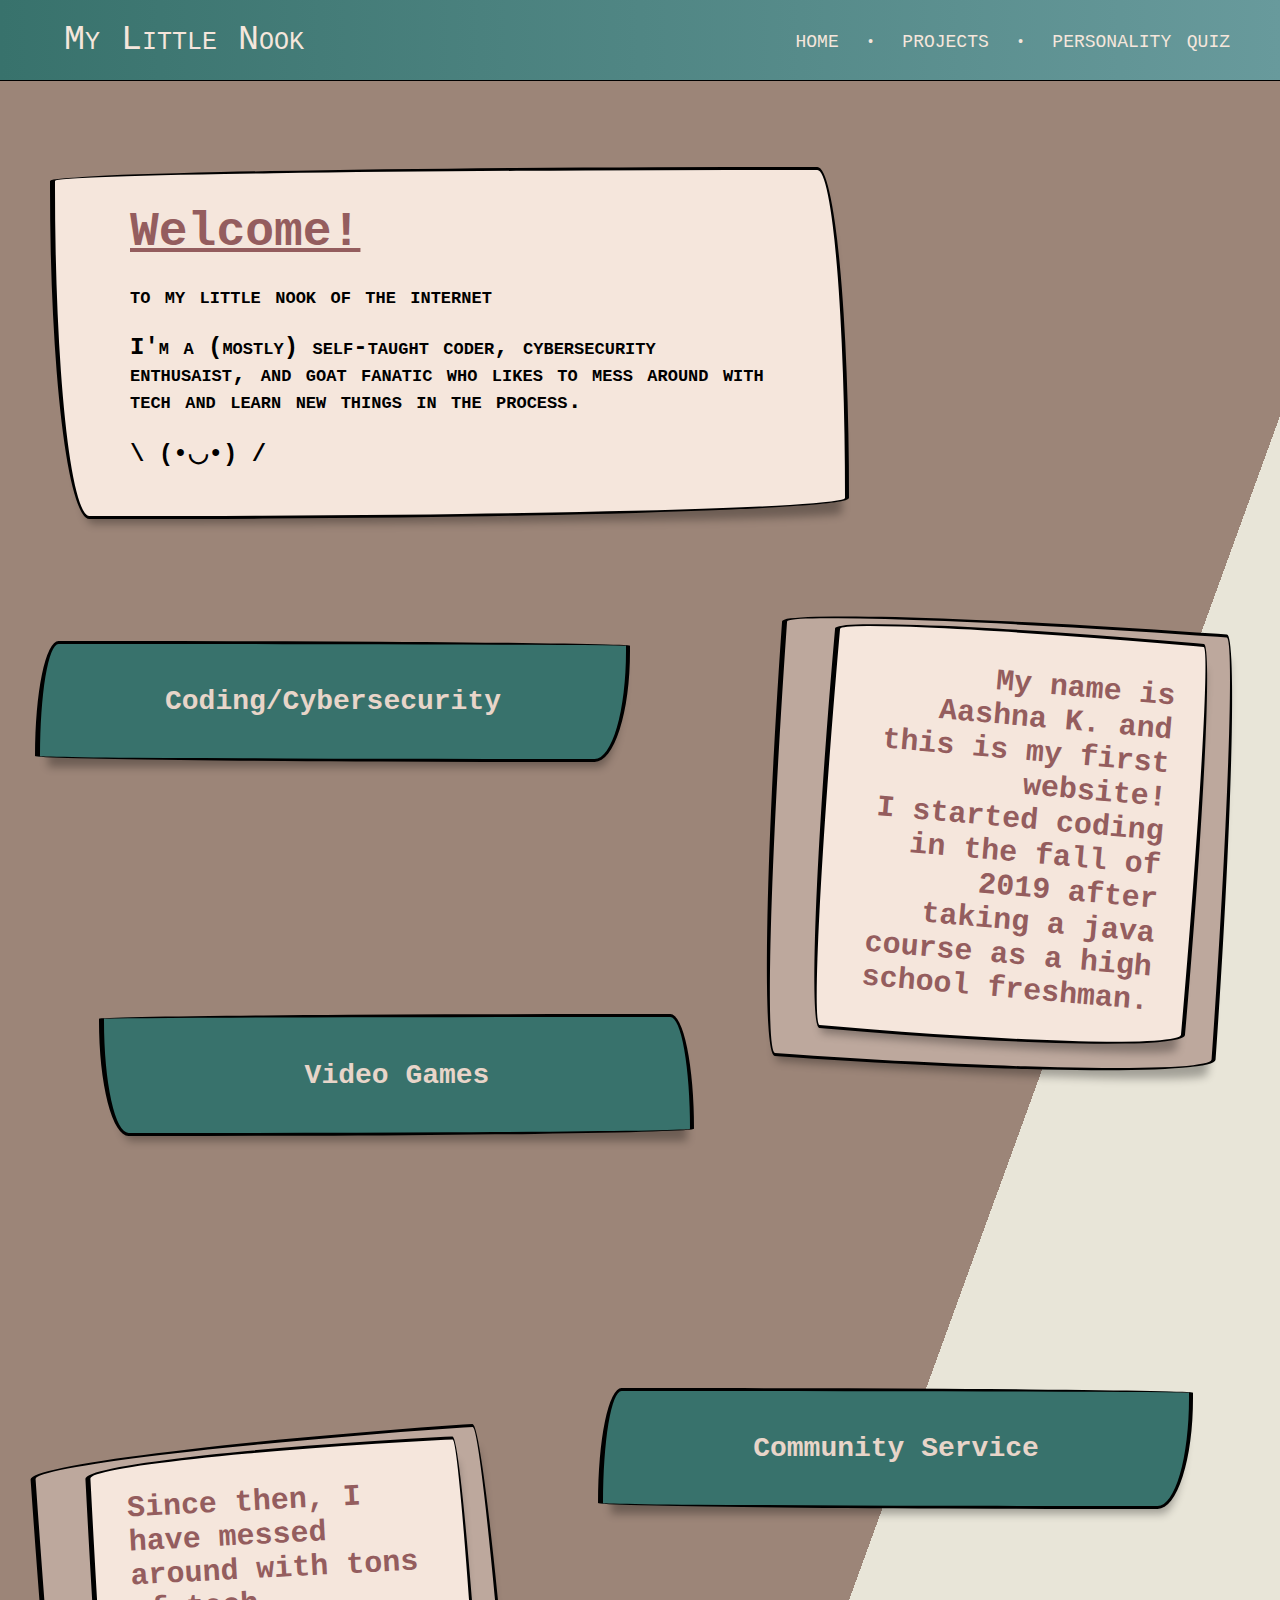
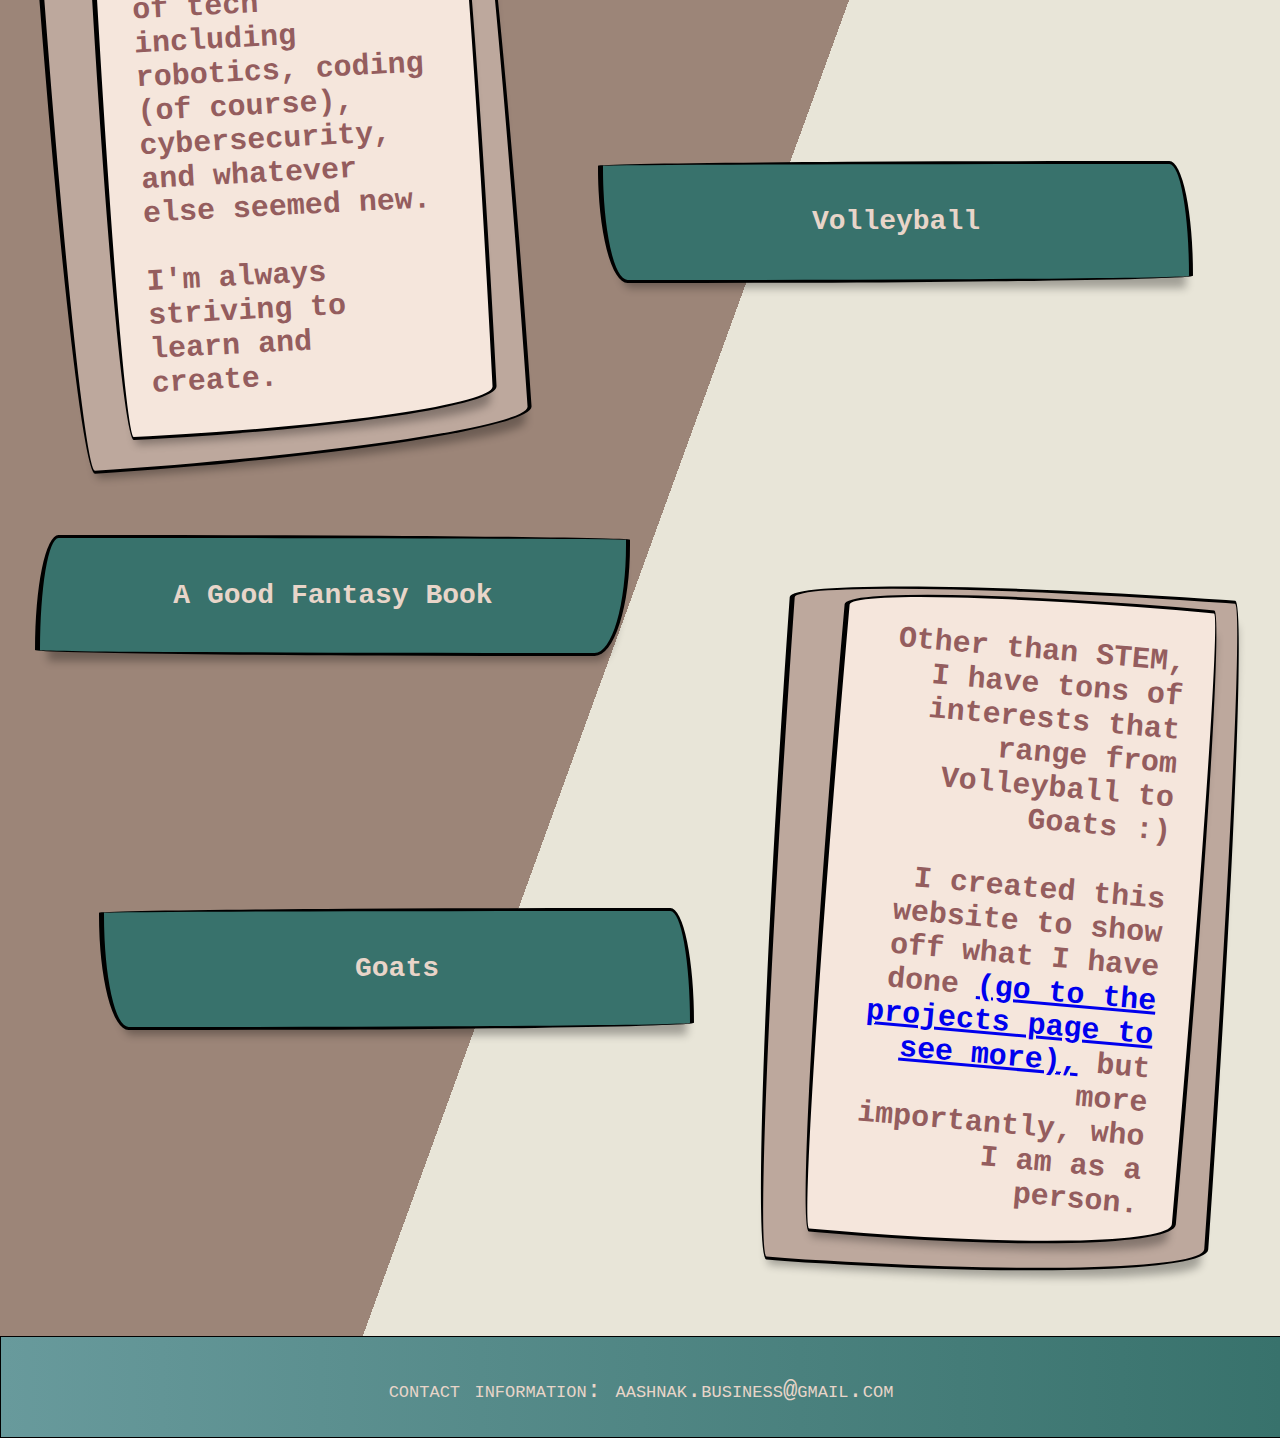
<file: index.html>
<!DOCTYPE html>
<html>
  <head>
    
    <title>My Little Nook</title>
    <meta charset="utf-8" />
	  <meta http-equiv="X-UA-Compatible" content="IE=edge" />
	  <meta name="viewport" content="width=device-width, initial-scale=1" />

	  <!-- link the webpage's stylesheet -->
	  <link rel="stylesheet" href="/style.css" />

	  <!-- link the webpage's JavaScript file -->
	  <script src="/script.js" defer></script>

  </head>
  
  <body>
    
<!-- nav bar -->
    <nav>
      <ul>
        <li class="navheader">My Little Nook</li>
        <li><a href="index.html">home</a></li>
        <li>•</li>
        <li><a href="projects.html">projects</a></li>
        <li>•</li>
        <li><a href="personality-quiz.html">personality quiz</a></li>
      </ul>
    </nav>

    <br><br>
<!--header-->
    <div class="header border hovertest">
      <h1>Welcome!</h1>
      
      <h3>to my little nook of the internet</h3>
      <h3>I'm a (mostly) self-taught coder, cybersecurity enthusaist, and goat fanatic who likes to mess around with tech and learn new things in the process. </h3>
      <h3>\ (•◡•) / </h3>

      <img class="popoutside" src="assets/sidegoat.png" alt="a white goat with brown horns and a bell around its neck laying down" width=100px height=100px> 

      <img class="popouttop" src="assets/topgoat.png" alt="a gray, cartoon goat with two large eyes and plump, circular body" width=75px height=75px>
      
    </div>

    
    
    <div class="main floatright border4">
      <h2 class = "border6">My name is Aashna K. and this is my first website!<br>I started coding in the fall of 2019 after taking a java course as a high school freshman. </h2>

    </div>

      <br>
      <br>   <br>   <br>

    
      <div class="dropdown border2">
        <h4>Coding/Cybersecurity</h4>
        <div class="dropdown-content border3">
          <p class="dropdown-text-content">I've always been interested in technicals of how things work. How do the computers I use every day function? How are the video games I play with my friends made?<br> I've taught myself almost everything I know on Coding/Cybersecurity through youtube videos and just experimenting!</p>
        </div>
      </div>

      <br><br><br>     
      <br><br><br>
      <br><br><br>
      <br><br><br>
       <br><br><br>


    
      <div class="dropdown right border3">
        <h4>Video Games</h4>
        <div class="dropdown-content border2">
          <p class="dropdown-text-content">I've been playing video games since elementary school. Staring with the famed Minecraft, I've always wondered how the game worked. During the COVID-19 Pandemic, I took my curiosity and decided to create Minecraft Mods -- my first attempt at coding with something real/practical. </p>
        </div>
      </div>

    <br><br><br>     
      <br><br><br>
      <br><br><br>
      <br><br><br>
       <br><br><br>

<div class="border5 main floatleft ">
      <h2 class = "border6" style="text-align: left;">Since then, I have messed around with tons of tech including robotics, coding (of course), cybersecurity, and whatever else seemed new. <br><br>I'm always striving to learn and create.</h2>

    </div>

      <div class="dropdown border2">
        <h4>Community Service</h4>
        <div class="dropdown-content border3">
          <p class="dropdown-text-content">Although I love tech, helping people and excercising empathy is another passion of mine. I've become 
          <ul class = "p">
            <li> Co-President/Co-Founder of my school's Red Cross Club </li>
            <li> Secretary then Co-President of the Amnesty International Club</li>
          </ul>
        </p>
        </div>
      </div>

 <br><br><br>     
      <br><br><br>
      <br><br><br>
      <br><br><br>
       <br><br><br>

    
      <div class="dropdown border3">
        <h4>Volleyball</h4>
        <div class="dropdown-content border2">
          <p class="dropdown-text-content">I've played voleyball for almost 6 years now! It has taught me the value of 
          <ul class="p">
            <li>teamwork</li>
            <li>communication</li>
            <li>time management</li>
            <li>that mistakes are a learning experience!</li>
          </ul></p>
        </div>
      </div>

     <br><br><br>     
      <br><br><br>
      <br><br><br>
      <br><br><br>
       <br><br><br>

    <div class="main floatright border4">
      <h2 class = "border6">Other than STEM, I have tons of interests that range from Volleyball to Goats :) <br><br> I created this website to show off what I have done <a href="projects.html">(go to the projects page to see more),</a> but more importantly, who I am as a person. </h2>

    </div>

     

    
      <div class="dropdown border2">
        <h4>A Good Fantasy Book</h4>
        <div class="dropdown-content border3">
          <p class="dropdown-text-content">I LOVE READING<br>I've always been an avid reader (since middle school). Reading has taught me important lessons/values such as perspective, thinking outside the box, and to simply be myself :)</p>
        </div>
      </div>

     <br><br><br>     
      <br><br><br>
      <br><br><br>
      <br><br><br>
       <br><br><br>

    
      <div class="dropdown right border3" style="left: 5%;">
        <h4>Goats</h4>
        <div class="dropdown-content border2">
          <p class="dropdown-text-content">As I mentioned before, I am a goat fanatic :) <br> <br></br>I even made a whole <a href="personality-quiz.html">personality quiz on goats!</a> (hint hint)</p>
        </div>
      </div>


<!--footer-->
    <br><br><br><br><br><br><br><br><br><br><br><br><br><br><br><br><br><br>
    
    <footer>
      <h5>contact information: aashnak.business@gmail.com</h5>
    </footer>
    
  </body>
</html>
</file>
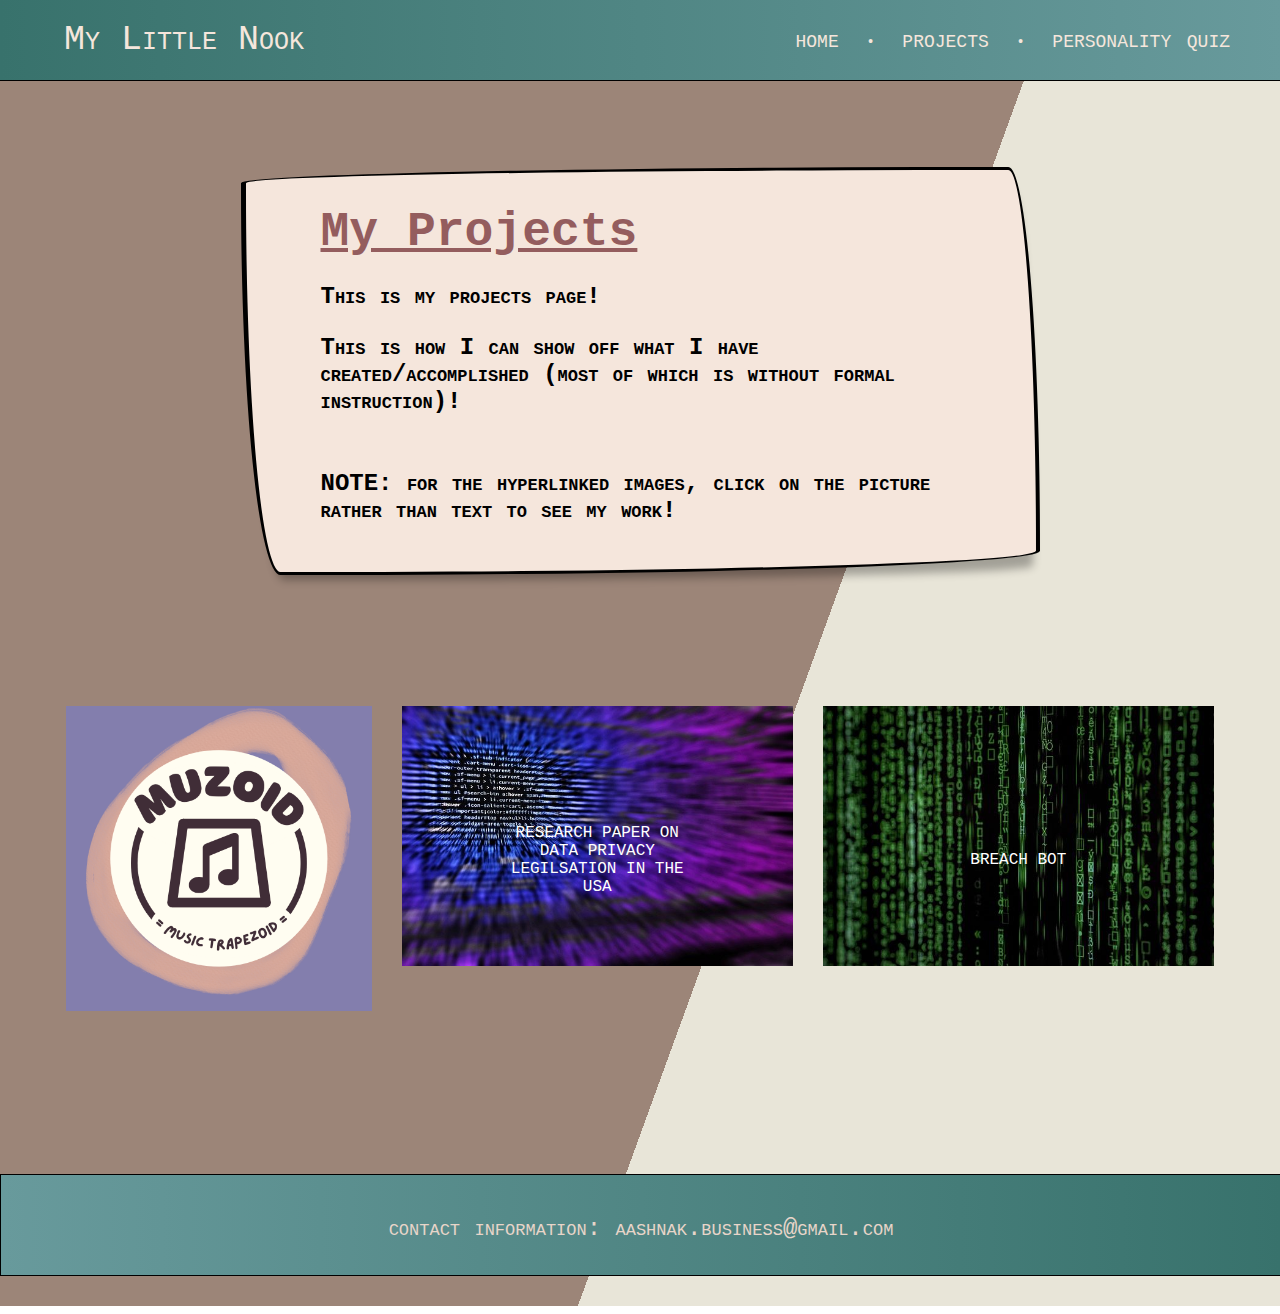
<file: projects.html>
<!DOCTYPE html>
<html>

<head>

  <title>My Projects</title>
  <meta charset="utf-8" />
  <meta http-equiv="X-UA-Compatible" content="IE=edge" />
  <meta name="viewport" content="width=device-width, initial-scale=1" />

  <!-- link the webpage's stylesheet -->
  <link rel="stylesheet" href="/style.css" />

  <!-- link the webpage's JavaScript file -->
  <script src="/script.js" defer></script>

</head>

<body>

  <!-- nav bar -->
  <nav>
    <ul>
      <li class="navheader">My Little Nook</li>
      <li><a href="index.html">home</a></li>
      <li>•</li>
      <li><a href="projects.html">projects</a></li>
      <li>•</li>
      <li><a href="personality-quiz.html">personality quiz</a></li>
    </ul>
  </nav>

  <br><br>

  <div class="header border hovertest" style="margin: 50px auto;">
    <h1>My Projects</h1>

    <h3>This is my projects page!</h3>
    <h3>This is how I can show off what I have created/accomplished (most of which is without formal instruction)!</h3>
    <br>
    <h3>NOTE: for the hyperlinked images, click on the picture rather than text to see my work!</h3>
  </div>


  <br><br>

  <!--     https://www.w3schools.com/howto/howto_css_images_side_by_side.asp
 -->
  <div class="projectborder">
    <div class="row">
      <!-- r1 c1-->

      <div class="container">
        <div id="overlay" onclick="overlayOff()">
          <div class="overlay-content">During Engineering and Inventional Lab, an evening class at my school, I worked
            with a team to create a sustainable and cost-friendly option for teaching music to children. Schools often
            face the problem of low music department funding, and as a result, are unable to expose students to certain
            instruments. <br><br> Our solution? Muzoid! <br><br> Muzoid provides cost-friendly and sustainable music
            access and targets students. <br><br> What did we do? We built and coded a prototype, created marketing ads
            based on surveys sent to our local communities needs, and pitched our idea to the head of our school's
            technology department.</div>
        </div>

        <img src="assets/projects/Muzoid.png" class="column" alt="muzoid logo" onclick="overlayOn()">
        <div class="centered-image-text"></div>
      </div>

      <!-- r1 c2-->
      <div class="container">


        <a href="https://docs.google.com/document/d/1yk5uqOslomacUaLkV-6iw4SPphKAQyS7XpoMPV2yOXM/edit?usp=sharing"
          target="_blank"> <img src="assets/projects/hackingbackground.jpg" class="column"
            alt="black background with green numbers vertically falling down | LINK: https://docs.google.com/document/d/1yk5uqOslomacUaLkV-6iw4SPphKAQyS7XpoMPV2yOXM/edit?usp=sharing"></a>
        <div class="centered-image-text">RESEARCH PAPER ON DATA PRIVACY LEGILSATION IN THE USA</div>
      </div>

      <!-- r1 c3-->
      <div class="container">


        <a href="https://replit.com/@Anisha555/Breach-Bot-Aashna-K#main.py" target="_blank"> <img
            src="assets/projects/hackernum.jpg" class="column"
            alt="black background with green numbers vertically falling down"></a>
        <div class="centered-image-text">BREACH BOT</div>
      </div>


      <!-- NOTE: SAVING FOR LATER PROJECTS -->
      <!-- r2 c1-->
      <!-- 
      <div class="container">
        <div id="overlay" onclick="overlayOff()">
          <div class="overlay-content">Overlay Text</div>
        </div>
        
        <img src="assets/cat.jpg" class="column" alt="cute cat" onclick="overlayOn()">
        <div class="centered-image-text">PicoCTF</div>
      </div> -->

      <!-- r2 c2-->
      <!--     <div class="container">
        <div id="overlay" onclick="overlayOff()">
          <div class="overlay-content">Overlay Text</div>
        </div>
        
        <img src="assets/cat.jpg" class="column" alt="cute cat" onclick="overlayOn()">
        <div class="centered-image-text">3D Modeling/Printing</div>
      </div> -->

      <!-- r2 c3-->
      <!--     <div class="container">
        <div id="overlay" onclick="overlayOff()">
          <div class="overlay-content">Overlay Text</div>
        </div>
        
        <img src="assets/cat.jpg" class="column" alt="cute cat" onclick="overlayOn()">
        <div class="centered-image-text">Personality Test</div>
      </div>
    </div>

    <div class="row"> -->
      <!-- r3 c1-->
      <!-- 
      <div class="container">
        <div id="overlay" onclick="overlayOff()">
          <div class="overlay-content">Overlay Text</div>
        </div>
        
        <img src="assets/cat.jpg" class="column" alt="cute cat" onclick="overlayOn()">
        <div class="centered-image-text">Minecraft Plugins</div>
      </div> -->

      <!-- r3 c2-->
      <!--     <div class="container">
        <div id="overlay" onclick="overlayOff()">
          <div class="overlay-content">Overlay Text</div>
        </div>
        
        <img src="assets/cat.jpg" class="column" alt="cute cat" onclick="overlayOn()">
        <div class="centered-image-text">Caesar Cipher</div>
      </div> -->

      <!-- r3 c3-->
      <!--     <div class="container">
        <div id="overlay" onclick="overlayOff()">
          <div class="overlay-content">Overlay Text</div>
        </div>
        
        <img src="assets/cat.jpg" class="column" alt="cute cat" onclick="overlayOn()">
        <div class="centered-image-text">Centered</div>
      </div>
    </div>
  -->
      <!--footer-->
    </div>
    <br><br><br><br><br><br><br><br>

    <footer>
      <h5>contact information: aashnak.business@gmail.com</h5>
    </footer>

</body>

</html>
</file>
<file: style.css>
/* STYLE SECTIONING TAGS */

body {
background: linear-gradient(110deg, #9c8578 60%, #e8e5d8 40%);
/*   background-color: #d8d5c9;   */
margin:0;
  padding:0;
}

footer {
  background: linear-gradient(to right, #689a9c, #38726C);
  border: 1px black solid;
  height: 100px;
  width: 100%;

  text-align: center;
  margin-top: auto;
  
}

.header {
  position: relative;
  z-index: 1;
  margin: 50px ;

  max-width: 50%;
  
  transition-delay:0s;
  transition-duration:.5s;
}

.main {
  margin: 50px;
  max-width: 30%;
}

h1 {
  color: #945D5E;
  font-size: 48px;
	font-family: monaco,Consolas,Lucida Console,monospace; 
  font-weight: 900;
  text-decoration: underline;
  margin: 0;
}

h2{
  color: #945D5E;
  font-size: 30px;
	font-family: Monaco,Consolas,Lucida Console,monospace; 
  text-decoration: none;
  margin: 0;
  

  text-align: right;
}

h3{
  font-size: 24px;
	font-family: Monaco,Consolas,Lucida Console,monospace; 
  marign-top: 2%;
  margin-bottom: 2%;
  font-variant: small-caps;

}

h5{
	font-family: Monaco,Consolas,Lucida Console,monospace; 
  font-variant: small-caps;
  color: #E8d5c9;
  font-size: 1.5em;
  font-weight: 500;
}

p{
  font-size: 24px;
	font-family: Monaco,Consolas,Lucida Console,monospace; 
  marign-top: 2%;
  margin-bottom: 2%;
  font-variant: small-caps;
  color:black;
}

.p{
  font-size: 18px;
	font-family: Monaco,Consolas,Lucida Console,monospace; 
  marign-top: 2%;
  margin-bottom: 2%;
  font-variant: small-caps;
  color:black;
}


/* STYLE NAV BAR */

nav ul{
  list-style-type: none;

  background: linear-gradient(to left, #689a9c, #38726C);

  overflow: hidden;
  margin: 0 auto;
  padding: 25px;
  text-align: right;
/*   border-bottom: 3px #945D5E solid;
 */
  border-bottom: 1px solid black;
  position: relative;
    
}

nav li{
  display: inline;
    color: #f5e6dc;

}

nav li a{
  text-decoration: none;
  color: #f5e6dc;
  font-size: 26px;
  margin: 0 auto;
  padding: 25px;
  font-weight: 500;
	font-family: Monaco,Consolas,Lucida Console,monospace; 
  font-variant: small-caps;
}

nav li a:hover{
  color: #c9ad9d;
   
}

.navheader{
text-decoration: none;
  color: #f5e6dc;
  font-size: 35px;
  font-weight: 500;
	font-family: Monaco,Consolas,Lucida Console,monospace; 
  font-variant: small-caps;

  position: absolute;
  left:5%;
  top:25%;
}


/*CLASSES*/

.border{
  border: solid black;
  
  background-color: #f5e6dc;
  padding: 35px 75px;
  line-spacing: 5px;
  
  border-width: 3px 4px 3px 5px;
  border-radius:95% 4% 92% 5%/4% 95% 6% 95%;
    box-shadow: 3px 15px 8px -10px rgba(0, 0, 0, 0.3);

}


.border:hover{
  transform: translateY(-10px) translateX(10px) rotate(1deg);
  box-shadow: 3px 15px 8px -10px rgba(0, 0, 0, 0.3);
}

.border2{
  border: solid black;
  
  padding: 35px 75px;
  line-spacing: 5px;
  
  border-width: 3px 4px 3px 5px;
  border-radius:4% 95% 6% 95%/95% 4% 92% 5%;
    box-shadow: 3px 15px 8px -10px rgba(0, 0, 0, 0.3);

}

.border3{
  border: solid black;
  
  padding: 35px 75px;
  line-spacing: 5px;
  
  border-width: 3px 4px 3px 5px;
  border-radius:95% 4% 92% 5%/4% 95% 6% 95%;
    box-shadow: 3px 15px 8px -10px rgba(0, 0, 0, 0.3);

}

.border4{
  transform: rotate(4deg);
  border: solid black;
  
  padding: 15px 35px;
  line-spacing: 5px;
  
  border-width: 3px 4px 3px 5px;
  border-radius:95% 4% 92% 5%/4% 95% 6% 95%;
    box-shadow: 3px 15px 8px -10px rgba(0, 0, 0, 0.3);

  background-color: #bda89d;
}

.border5{
  transform: rotate(-4deg);
  border: solid black;
  
  padding: 15px 35px;
  line-spacing: 5px;
  
  border-width: 3px 4px 3px 5px;
  border-radius:95% 4% 92% 5%/4% 95% 6% 95%;
    box-shadow: 3px 15px 8px -10px rgba(0, 0, 0, 0.3);

  background-color: #bda89d;
}

.border6{
  transform: translateY(-10px) translateX(10px) rotate(1deg);
  box-shadow: 3px 15px 8px -10px rgba(0, 0, 0, 0.3);  border: solid black;
  
  padding: 35px 35px;
  line-spacing: 5px;
  
  border-width: 3px 4px 3px 5px;
  border-radius:95% 4% 92% 5%/4% 95% 6% 95%;
/*     box-shadow: 3px 15px 8px -10px rgba(0, 0, 0, 0.3);
 */

  background-color: #f5e6dc;

  transition-delay:0s;
  transition-duration:.5s;
}

.border6:hover{
  transform: translateY(10px) translateX(-10px) rotate(-5deg);
  box-shadow: 3px 15px 8px -10px rgba(0, 0, 0, 0.3);
}

.popoutside{
/*   display:none; 
  Z-INDEX:1 OR 0 OR -1; ????
  */
  border: none;
  box-shadow: none;

  transition-delay: 0s;
  transition-duration: 1s;

  position:absolute;

  top:60%;
  left: 89%;
/* 
  bottom: 25%;
  left: 88%;
 */
  
/*   bottom:50px;
  left:775px;
 */
  opacity:0;
}

.popouttop{
/*   display:none; 
  Z-INDEX:1 OR 0 OR -1; ????
  */
  border: none;
  box-shadow: none;

  transition-delay: 0s;
  transition-duration: 1s;

  position:absolute;
  top:0;
  left: 65%;
  
/*   bottom:250px;
  left:675px; */

  opacity:0;
  
}


.hovertest:hover .popoutside{
  transform: translateX(150%) rotate(5deg);

  position:absolute;
  z-index: -1;

  opacity:1;
}

.hovertest:hover .popouttop{
  transform: translateY(-100%) rotate(1deg);

  position:absolute;
  z-index: -1;

  opacity:1;
}




.dropdown {
  position: relative;
  display: inline-block;
  background-color: #38726C;

  color: #E8d5c9;
	font-family: Monaco,Consolas,Lucida Console,monospace; 
  font-size: 28px;
  text-align: center;
  
  width: 45%;
  margin: 0px 35px;
  padding: 5px;

}

.dropdown-content {
  position: absolute;
  top: 100%;
  left:0;
  
  background-color: #689a9c;
  text-align: justify;

  
  width: 100%;

  opacity: 0;
  transition: opacity .5s;
  
/*   transition: opacity 1s;
   */
    transition-delay: 0s;

  
  box-shadow: 0px 8px 16px 0px rgba(0,0,0,0.2);
  
  padding: 10px 30px;
}

.dropdown-text-content {
  opacity: 0;
  transition: opacity .5s ease-in-out;
}


.dropdown:hover .dropdown-content {
/*   opacity: 1;
   */
  opacity: 1;
}



.dropdown:hover .dropdown-text-content {
/*   opacity: 1;
   */
  opacity: 1; 
}

.floatright{
  float:right;
}

.floatleft{
  float:left;
}


.right{
  position: relative;
  left: 5%;
  }

/* OVERLAY CODE */

.row{
  display: flex;
  margin: 0 4%;
}

.column{
  flex: 33.33%;
  width:100%
}


.container {
  position: relative;
  text-align: center;
  margin: 15px; 
    cursor: pointer;

}

.centered-image-text {
  position: absolute;
  top: 50%;
  left: 50%;
  transform: translate(-50%, -50%);
  
  font-family: Monaco,Consolas,Lucida Console,monospace; 
  font-variation: small-caps;
  color: white;
  
}


#overlay {
  position: fixed;
  top: 0;
  left: 0;
  right: 0;
  bottom: 0;
  display: none;
  width: 100%;
  height: 100%;
  background-color: rgba(0,0,0,0.5);
  z-index: 2;
  cursor: pointer;
}

.overlay-content{
  position: absolute;
  top: 50%;
  left: 50%;
  font-size: 25px;
  color: gray;
  transform: translate(-50%,-50%);
  -ms-transform: translate(-50%,-50%);
  background-color: black;
}

.projectborder{
  margin: 30px 0;
}
</file>
